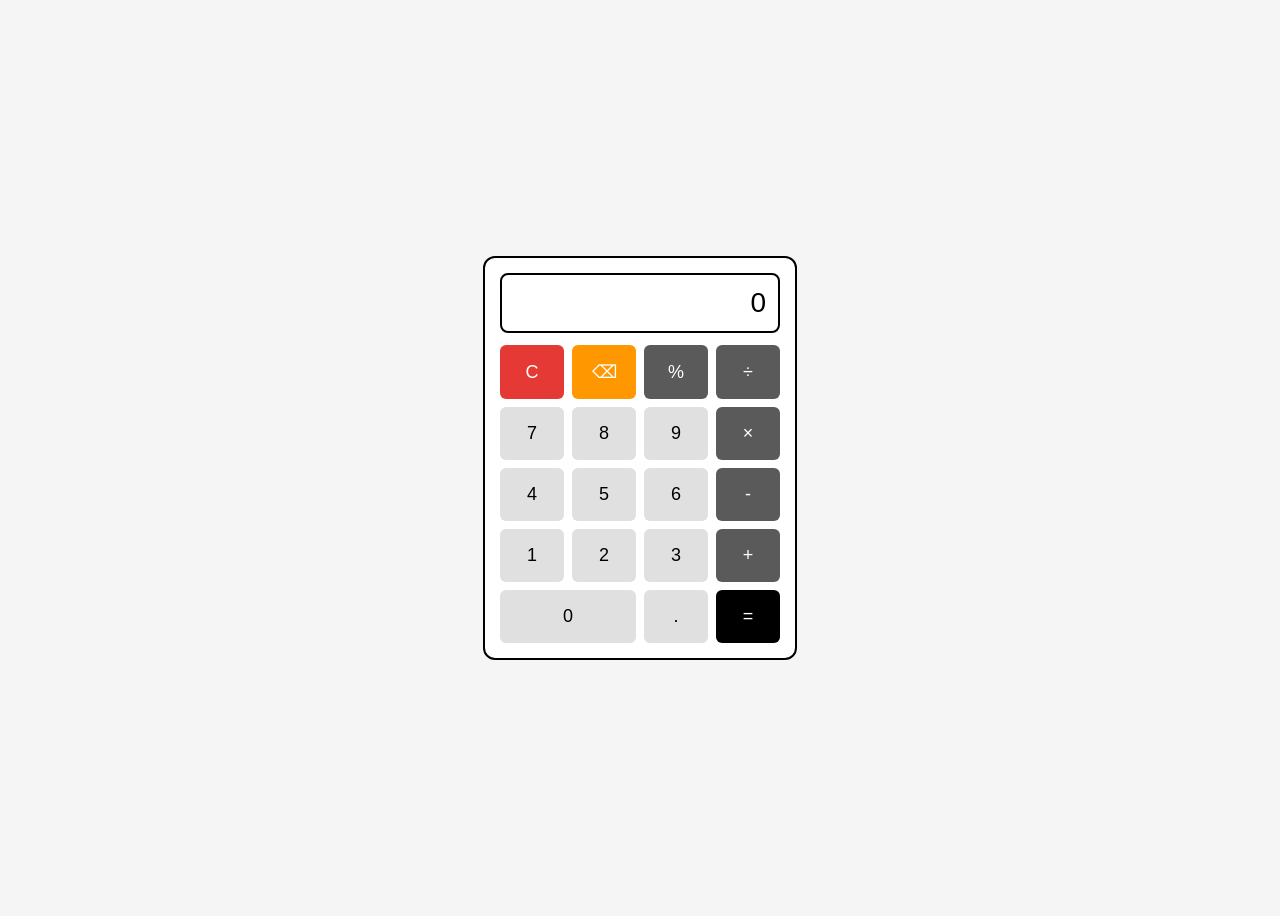
<file: html/index.html>
<!DOCTYPE html>
<html lang="id">
<head>
  <meta charset="UTF-8">
  <meta name="viewport" content="width=device-width, initial-scale=1.0">
  <title>Kalkulator DOM</title>
  <link rel="stylesheet" href="style.css">
</head>
<body>
  <div class="calculator">
    <div class="display" id="display">0</div>
    <div class="buttons">
      <button class="btn clear">C</button>
      <button class="btn delete">⌫</button>
      <button class="btn operator" data-value="%">%</button>
      <button class="btn operator" data-value="/">÷</button>

      <button class="btn number" data-value="7">7</button>
      <button class="btn number" data-value="8">8</button>
      <button class="btn number" data-value="9">9</button>
      <button class="btn operator" data-value="*">×</button>

      <button class="btn number" data-value="4">4</button>
      <button class="btn number" data-value="5">5</button>
      <button class="btn number" data-value="6">6</button>
      <button class="btn operator" data-value="-">-</button>

      <button class="btn number" data-value="1">1</button>
      <button class="btn number" data-value="2">2</button>
      <button class="btn number" data-value="3">3</button>
      <button class="btn operator" data-value="+">+</button>

      <button class="btn number zero" data-value="0">0</button>
      <button class="btn number" data-value=".">.</button>
      <button class="btn equals" id="equals">=</button>
    </div>
  </div>
  <script src="script.js"></script>
</body>
</html>
</file>
<file: html/style.css>
body {
  display: flex; justify-content: center; align-items: center;
  min-height: 100vh; background: #f5f5f5; font-family: sans-serif;
}
.calculator {
  border: 2px solid #000; border-radius: 12px; padding: 15px;
  background: white; width: 280px;
}
.display {
  border: 2px solid #000; border-radius: 8px; padding: 12px;
  text-align: right; font-size: 28px; margin-bottom: 12px; background: #fff;
  min-height: 30px; overflow: hidden;
}
.buttons { display: grid; grid-template-columns: repeat(4, 1fr); gap: 8px; }
.btn {
  padding: 16px; font-size: 18px; border: none; border-radius: 6px; cursor: pointer;
}
.number { background: #e0e0e0; }
.operator { background: #5a5a5a; color: white; }
.clear { background: #e53935; color: white; }
.delete { background: #ff9800; color: white; }
.equals { background: #000; color: white; }
.zero { grid-column: span 2; }
.btn:active { transform: scale(0.95); }
</file>
